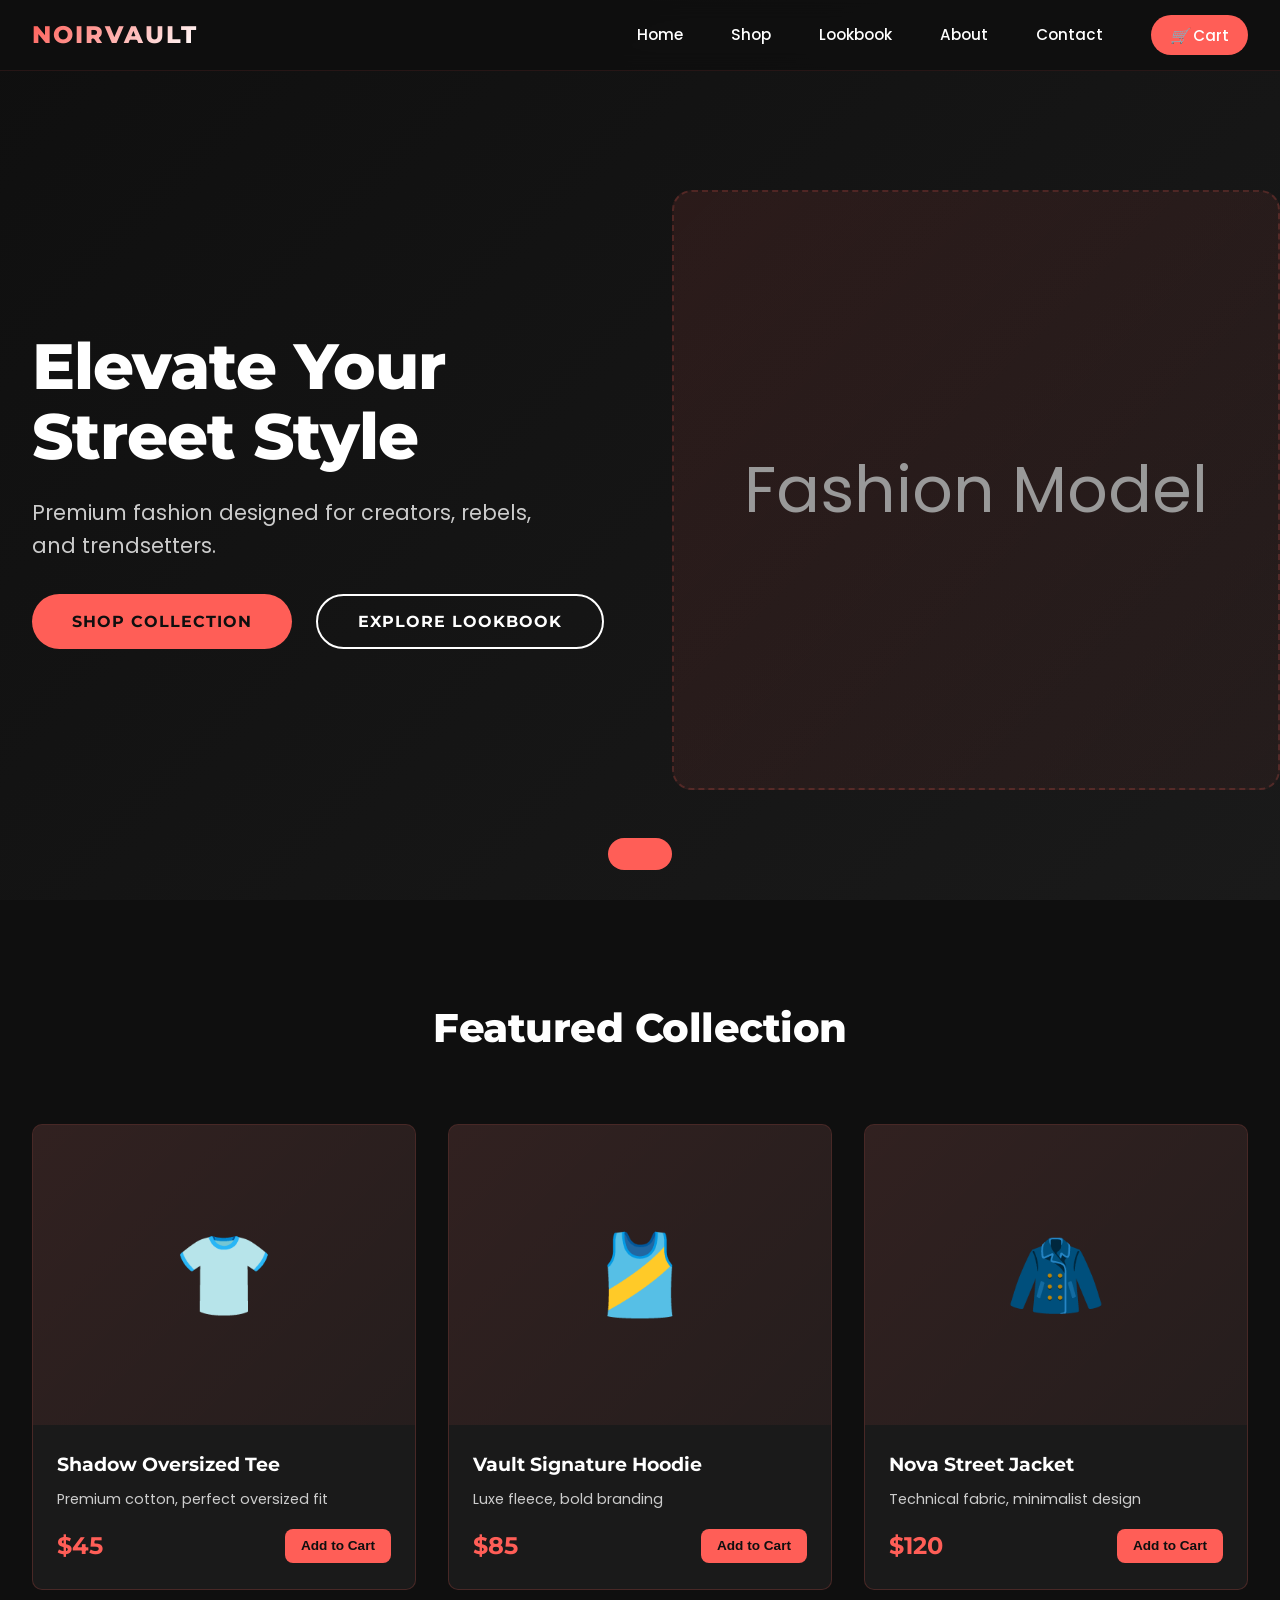
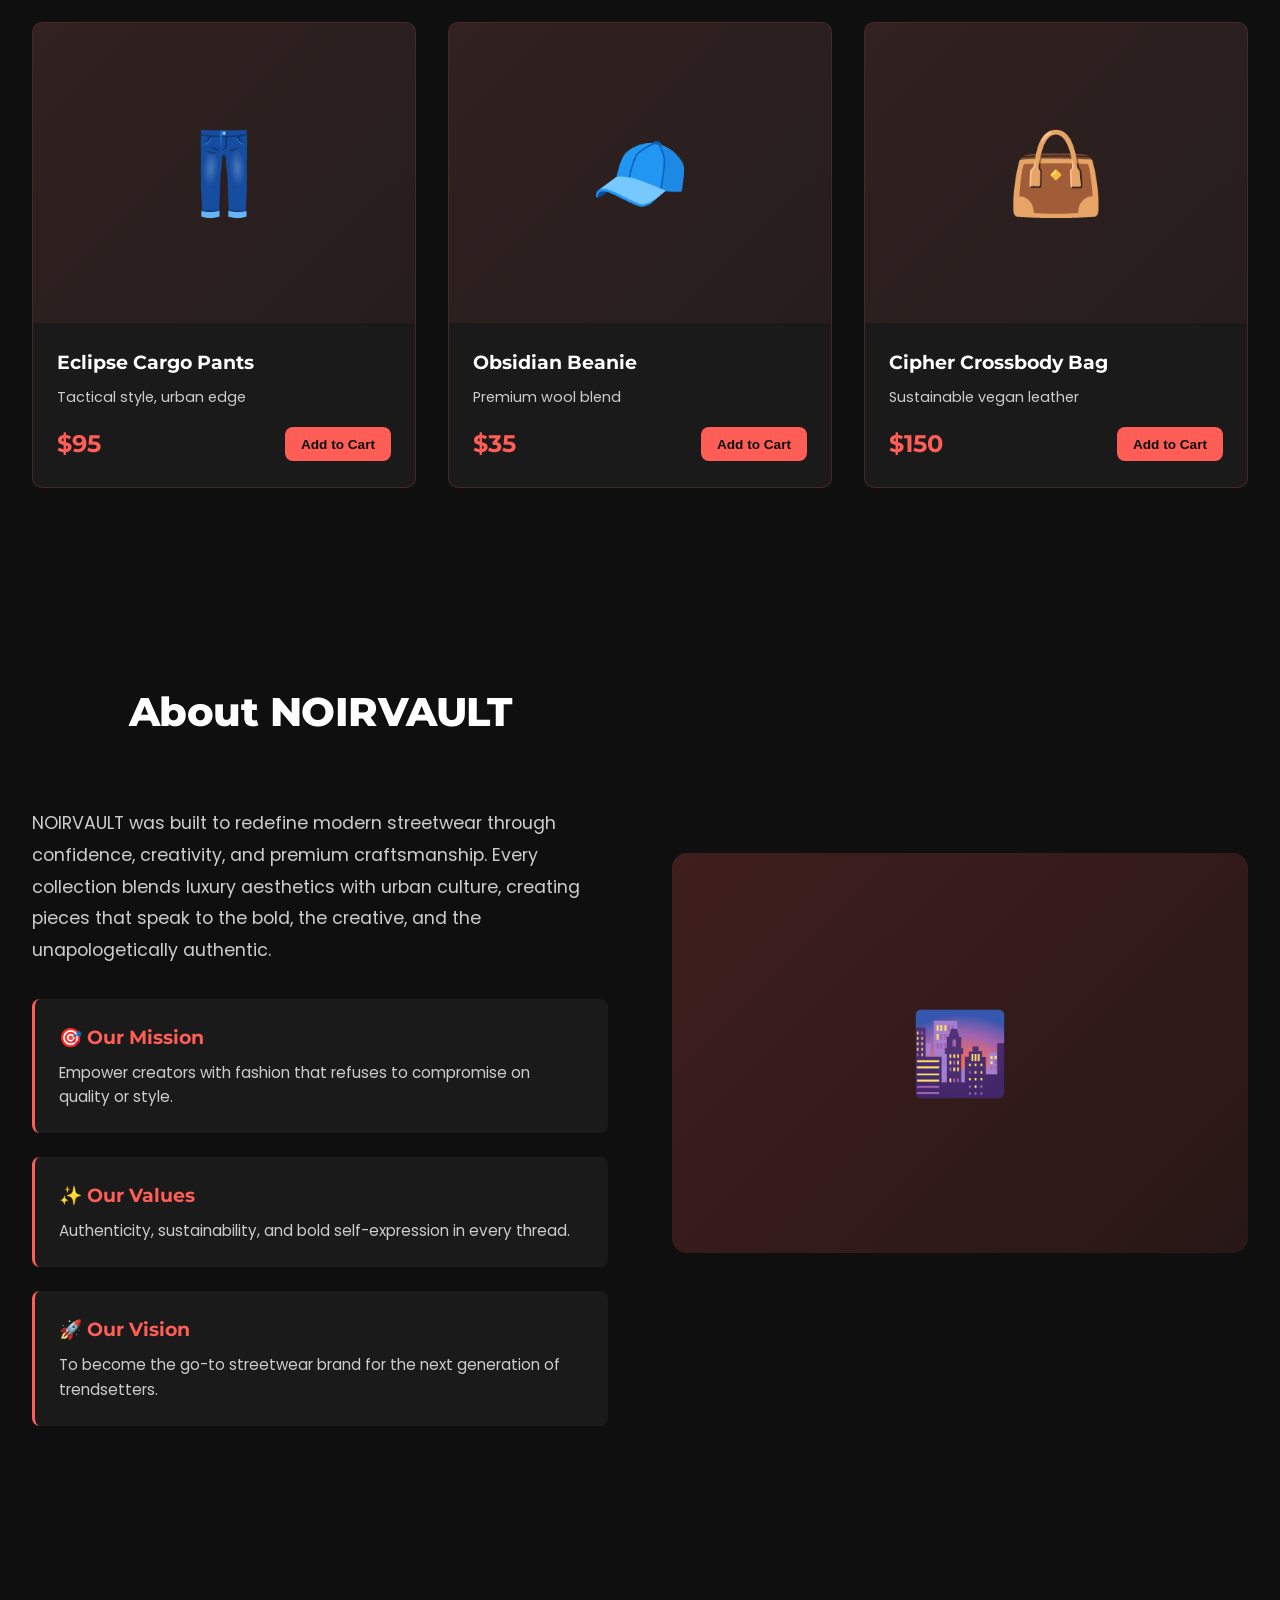
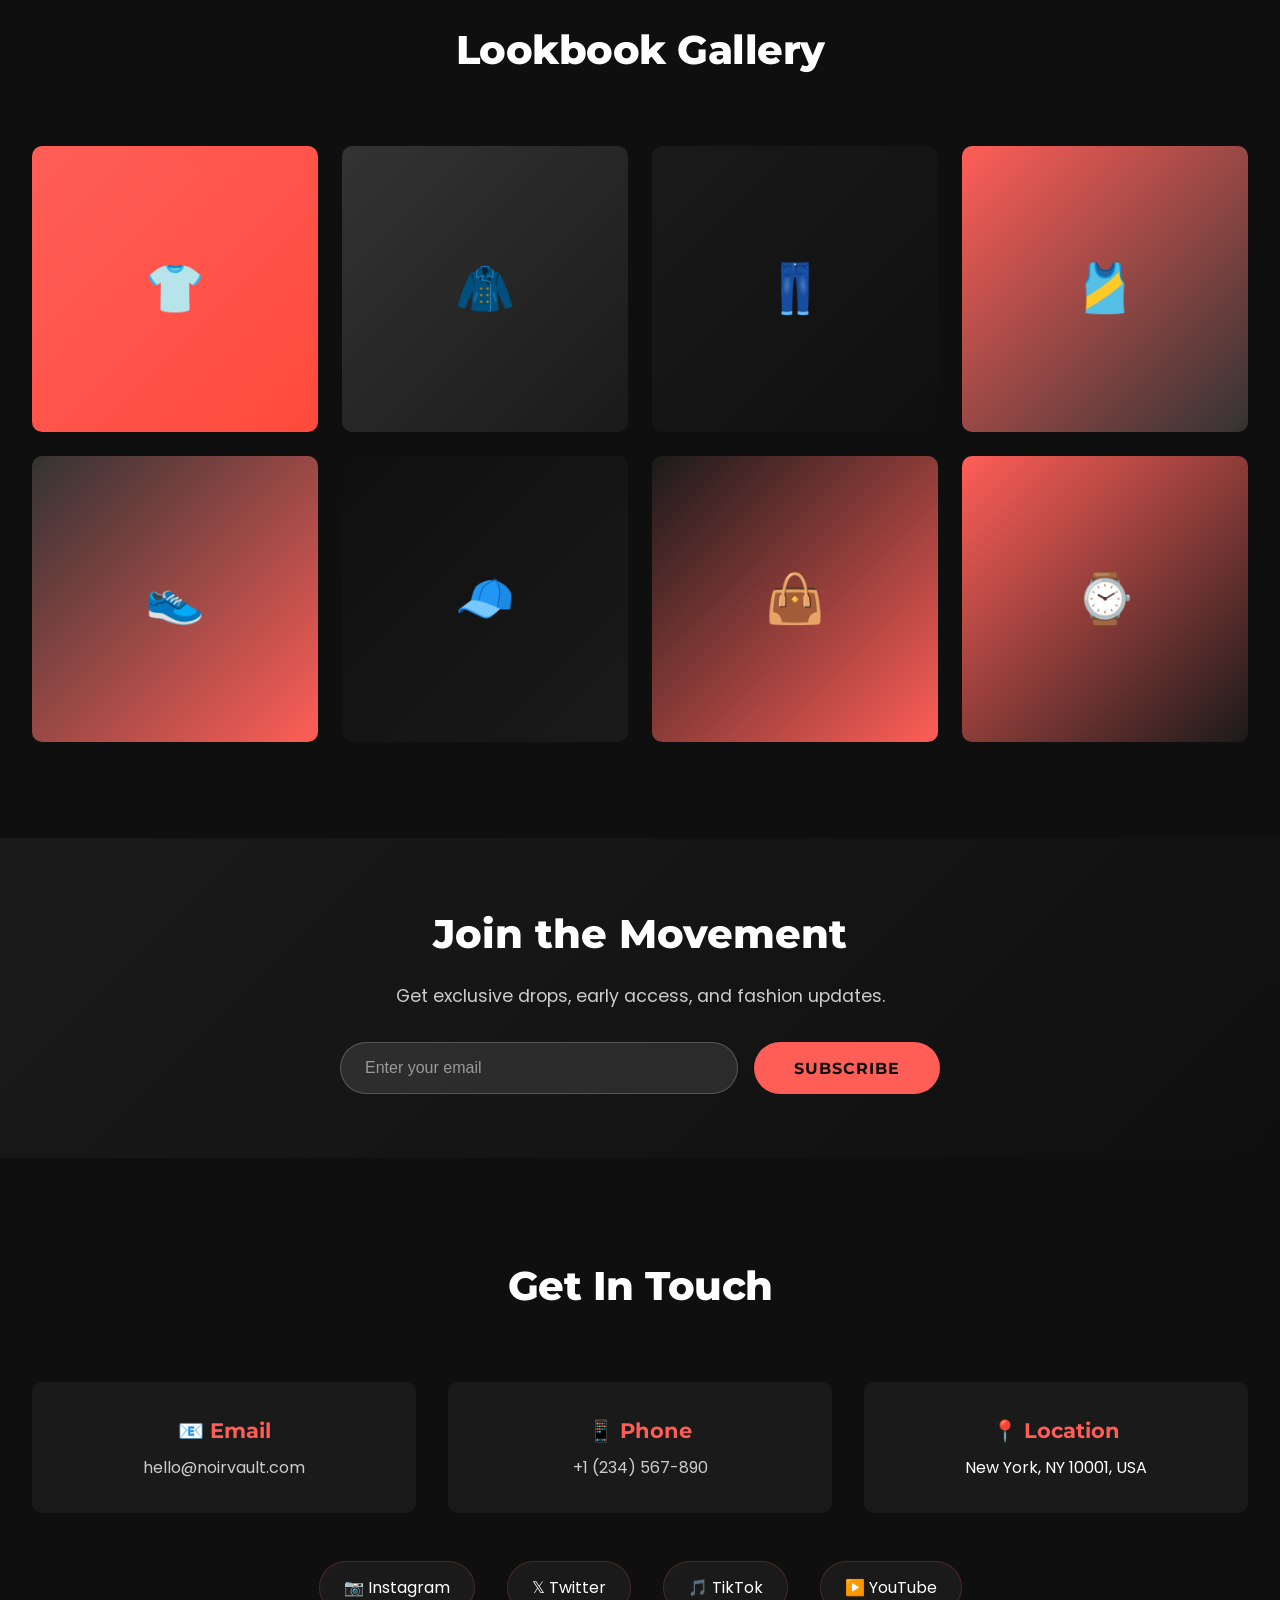
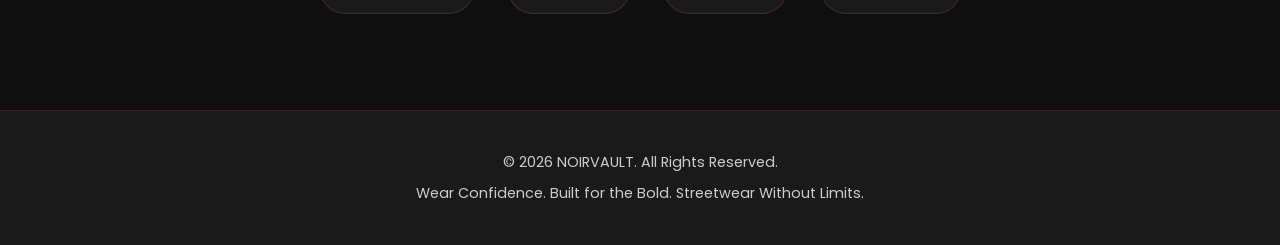
<file: index.html>
<!DOCTYPE html>
<html lang="en">
<head>
    <meta charset="UTF-8">
    <meta name="viewport" content="width=device-width, initial-scale=1.0">
    <title>NOIRVAULT - Premium Streetwear Brand</title>
    <link rel="preconnect" href="https://fonts.googleapis.com">
    <link rel="preconnect" href="https://fonts.gstatic.com" crossorigin>
    <link href="https://fonts.googleapis.com/css2?family=Montserrat:wght@700;800&family=Poppins:wght@400;500;600&display=swap" rel="stylesheet">
    <link rel="stylesheet" href="styles.css">
</head>
<body>
    <!-- Navigation -->
    <nav class="navbar">
        <div class="nav-container">
            <div class="logo">
                <span class="logo-text">NOIRVAULT</span>
            </div>
            <button class="hamburger" id="hamburger">
                <span></span>
                <span></span>
                <span></span>
            </button>
            <ul class="nav-menu" id="navMenu">
                <li><a href="#home">Home</a></li>
                <li><a href="#shop">Shop</a></li>
                <li><a href="#lookbook">Lookbook</a></li>
                <li><a href="#about">About</a></li>
                <li><a href="#contact">Contact</a></li>
                <li><a href="#" class="cart-btn" id="cartBtn"><i>🛒</i> Cart</a></li>
            </ul>
        </div>
    </nav>

    <!-- Hero Section -->
    <section id="home" class="hero">
        <div class="hero-content">
            <h1 class="hero-title">Elevate Your Street Style</h1>
            <p class="hero-subtitle">Premium fashion designed for creators, rebels, and trendsetters.</p>
            <div class="hero-buttons">
                <button class="btn btn-primary" onclick="document.getElementById('shop').scrollIntoView({behavior: 'smooth'})">Shop Collection</button>
                <button class="btn btn-secondary" onclick="document.getElementById('lookbook').scrollIntoView({behavior: 'smooth'})">Explore Lookbook</button>
            </div>
        </div>
        <div class="hero-background">
            <div class="hero-placeholder">Fashion Model</div>
        </div>
    </section>

    <!-- Featured Collection -->
    <section id="shop" class="shop">
        <h2 class="section-title">Featured Collection</h2>
        <div class="products-grid">
            <!-- Product 1 -->
            <div class="product-card" data-product-id="1" data-product-name="Shadow Oversized Tee" data-product-price="45">
                <div class="product-image placeholder-image">👕</div>
                <div class="product-info">
                    <h3 class="product-name">Shadow Oversized Tee</h3>
                    <p class="product-description">Premium cotton, perfect oversized fit</p>
                    <div class="product-footer">
                        <span class="product-price">$45</span>
                        <button class="btn-add-cart" onclick="addToCart(this)">Add to Cart</button>
                    </div>
                </div>
            </div>

            <!-- Product 2 -->
            <div class="product-card" data-product-id="2" data-product-name="Vault Signature Hoodie" data-product-price="85">
                <div class="product-image placeholder-image">🎽</div>
                <div class="product-info">
                    <h3 class="product-name">Vault Signature Hoodie</h3>
                    <p class="product-description">Luxe fleece, bold branding</p>
                    <div class="product-footer">
                        <span class="product-price">$85</span>
                        <button class="btn-add-cart" onclick="addToCart(this)">Add to Cart</button>
                    </div>
                </div>
            </div>

            <!-- Product 3 -->
            <div class="product-card" data-product-id="3" data-product-name="Nova Street Jacket" data-product-price="120">
                <div class="product-image placeholder-image">🧥</div>
                <div class="product-info">
                    <h3 class="product-name">Nova Street Jacket</h3>
                    <p class="product-description">Technical fabric, minimalist design</p>
                    <div class="product-footer">
                        <span class="product-price">$120</span>
                        <button class="btn-add-cart" onclick="addToCart(this)">Add to Cart</button>
                    </div>
                </div>
            </div>

            <!-- Product 4 -->
            <div class="product-card" data-product-id="4" data-product-name="Eclipse Cargo Pants" data-product-price="95">
                <div class="product-image placeholder-image">👖</div>
                <div class="product-info">
                    <h3 class="product-name">Eclipse Cargo Pants</h3>
                    <p class="product-description">Tactical style, urban edge</p>
                    <div class="product-footer">
                        <span class="product-price">$95</span>
                        <button class="btn-add-cart" onclick="addToCart(this)">Add to Cart</button>
                    </div>
                </div>
            </div>

            <!-- Product 5 -->
            <div class="product-card" data-product-id="5" data-product-name="Obsidian Beanie" data-product-price="35">
                <div class="product-image placeholder-image">🧢</div>
                <div class="product-info">
                    <h3 class="product-name">Obsidian Beanie</h3>
                    <p class="product-description">Premium wool blend</p>
                    <div class="product-footer">
                        <span class="product-price">$35</span>
                        <button class="btn-add-cart" onclick="addToCart(this)">Add to Cart</button>
                    </div>
                </div>
            </div>

            <!-- Product 6 -->
            <div class="product-card" data-product-id="6" data-product-name="Cipher Crossbody Bag" data-product-price="150">
                <div class="product-image placeholder-image">👜</div>
                <div class="product-info">
                    <h3 class="product-name">Cipher Crossbody Bag</h3>
                    <p class="product-description">Sustainable vegan leather</p>
                    <div class="product-footer">
                        <span class="product-price">$150</span>
                        <button class="btn-add-cart" onclick="addToCart(this)">Add to Cart</button>
                    </div>
                </div>
            </div>
        </div>
    </section>

    <!-- About Section -->
    <section id="about" class="about">
        <div class="about-content">
            <div class="about-text">
                <h2 class="section-title">About NOIRVAULT</h2>
                <p class="about-description">
                    NOIRVAULT was built to redefine modern streetwear through confidence, creativity, and premium craftsmanship. Every collection blends luxury aesthetics with urban culture, creating pieces that speak to the bold, the creative, and the unapologetically authentic.
                </p>
                <div class="about-values">
                    <div class="value-item">
                        <h3>🎯 Our Mission</h3>
                        <p>Empower creators with fashion that refuses to compromise on quality or style.</p>
                    </div>
                    <div class="value-item">
                        <h3>✨ Our Values</h3>
                        <p>Authenticity, sustainability, and bold self-expression in every thread.</p>
                    </div>
                    <div class="value-item">
                        <h3>🚀 Our Vision</h3>
                        <p>To become the go-to streetwear brand for the next generation of trendsetters.</p>
                    </div>
                </div>
            </div>
            <div class="about-image placeholder-image">🌆</div>
        </div>
    </section>

    <!-- Lookbook Gallery -->
    <section id="lookbook" class="lookbook">
        <h2 class="section-title">Lookbook Gallery</h2>
        <div class="gallery-grid">
            <div class="gallery-item" style="background: linear-gradient(135deg, #ff5e57 0%, #ff4a3d 100%); color: white; display: flex; align-items: center; justify-content: center; font-size: 3rem;">👕</div>
            <div class="gallery-item" style="background: linear-gradient(135deg, #333333 0%, #1a1a1a 100%); color: #ff5e57; display: flex; align-items: center; justify-content: center; font-size: 3rem;">🧥</div>
            <div class="gallery-item" style="background: linear-gradient(135deg, #1a1a1a 0%, #0f0f0f 100%); color: white; display: flex; align-items: center; justify-content: center; font-size: 3rem;">👖</div>
            <div class="gallery-item" style="background: linear-gradient(135deg, #ff5e57 0%, #333333 100%); color: white; display: flex; align-items: center; justify-content: center; font-size: 3rem;">🎽</div>
            <div class="gallery-item" style="background: linear-gradient(135deg, #333333 0%, #ff5e57 100%); color: white; display: flex; align-items: center; justify-content: center; font-size: 3rem;">👟</div>
            <div class="gallery-item" style="background: linear-gradient(135deg, #0f0f0f 0%, #1a1a1a 100%); color: #ff5e57; display: flex; align-items: center; justify-content: center; font-size: 3rem;">🧢</div>
            <div class="gallery-item" style="background: linear-gradient(135deg, #1a1a1a 0%, #ff5e57 100%); color: white; display: flex; align-items: center; justify-content: center; font-size: 3rem;">👜</div>
            <div class="gallery-item" style="background: linear-gradient(135deg, #ff5e57 0%, #1a1a1a 100%); color: white; display: flex; align-items: center; justify-content: center; font-size: 3rem;">⌚</div>
        </div>
    </section>

    <!-- Newsletter Section -->
    <section class="newsletter">
        <div class="newsletter-content">
            <h2>Join the Movement</h2>
            <p>Get exclusive drops, early access, and fashion updates.</p>
            <form class="newsletter-form" id="newsletterForm" onsubmit="subscribeNewsletter(event)">
                <input type="email" placeholder="Enter your email" required>
                <button type="submit" class="btn btn-primary">Subscribe</button>
            </form>
        </div>
    </section>

    <!-- Contact Section -->
    <section id="contact" class="contact">
        <h2 class="section-title">Get In Touch</h2>
        <div class="contact-grid">
            <div class="contact-item">
                <h3>📧 Email</h3>
                <p><a href="mailto:hello@noirvault.com">hello@noirvault.com</a></p>
            </div>
            <div class="contact-item">
                <h3>📱 Phone</h3>
                <p><a href="tel:+1234567890">+1 (234) 567-890</a></p>
            </div>
            <div class="contact-item">
                <h3>📍 Location</h3>
                <p>New York, NY 10001, USA</p>
            </div>
        </div>
        <div class="social-links">
            <a href="https://instagram.com/noirvault" target="_blank" title="Instagram">📷 Instagram</a>
            <a href="https://twitter.com/noirvault" target="_blank" title="Twitter">𝕏 Twitter</a>
            <a href="https://tiktok.com/@noirvault" target="_blank" title="TikTok">🎵 TikTok</a>
            <a href="https://youtube.com/@noirvault" target="_blank" title="YouTube">▶️ YouTube</a>
        </div>
    </section>

    <!-- Footer -->
    <footer class="footer">
        <div class="footer-content">
            <p>&copy; 2026 NOIRVAULT. All Rights Reserved.</p>
            <p>Wear Confidence. Built for the Bold. Streetwear Without Limits.</p>
        </div>
    </footer>

    <!-- Shopping Cart Modal -->
    <div id="cartModal" class="modal hidden">
        <div class="modal-content">
            <div class="modal-header">
                <h2>Shopping Cart</h2>
                <button class="close-btn" onclick="closeCart()">&times;</button>
            </div>
            <div class="modal-body">
                <div id="cartItems" class="cart-items"></div>
                <div id="emptyCart" class="empty-cart">
                    <p>Your cart is empty</p>
                </div>
            </div>
            <div class="modal-footer">
                <div class="cart-total">
                    <strong>Total: </strong>
                    <span id="cartTotal">$0.00</span>
                </div>
                <button class="btn btn-primary" onclick="checkout()">Checkout</button>
            </div>
        </div>
    </div>

    <!-- Toast Notification -->
    <div id="toast" class="toast"></div>

    <script src="script.js"></script>
</body>
</html>
</file>
<file: styles.css>
* {
    margin: 0;
    padding: 0;
    box-sizing: border-box;
}

:root {
    --primary-black: #0f0f0f;
    --primary-white: #ffffff;
    --accent-red: #ff5e57;
    --gray-dark: #1a1a1a;
    --gray-medium: #333333;
    --gray-light: #f5f5f5;
    --gray-text: #cccccc;
    --gray-muted: #999999;
    --transition: 0.3s ease;
}

html {
    scroll-behavior: smooth;
}

body {
    font-family: 'Poppins', sans-serif;
    background-color: var(--primary-black);
    color: var(--primary-white);
    line-height: 1.6;
    overflow-x: hidden;
}

/* ============ NAVBAR ============ */
.navbar {
    position: fixed;
    top: 0;
    width: 100%;
    background: rgba(15, 15, 15, 0.95);
    backdrop-filter: blur(10px);
    z-index: 1000;
    border-bottom: 1px solid rgba(255, 94, 87, 0.1);
    padding: 1rem 2rem;
}

.nav-container {
    max-width: 1400px;
    margin: 0 auto;
    display: flex;
    justify-content: space-between;
    align-items: center;
}

.logo {
    font-family: 'Montserrat', sans-serif;
    font-size: 1.5rem;
    font-weight: 800;
    letter-spacing: 2px;
    color: var(--accent-red);
}

.logo-text {
    background: linear-gradient(135deg, var(--accent-red) 0%, var(--primary-white) 100%);
    -webkit-background-clip: text;
    -webkit-text-fill-color: transparent;
    background-clip: text;
}

.nav-menu {
    display: flex;
    list-style: none;
    gap: 3rem;
    align-items: center;
}

.nav-menu a {
    color: var(--primary-white);
    text-decoration: none;
    font-size: 0.95rem;
    font-weight: 500;
    position: relative;
    transition: color var(--transition);
}

.nav-menu a::after {
    content: '';
    position: absolute;
    bottom: -5px;
    left: 0;
    width: 0;
    height: 2px;
    background: var(--accent-red);
    transition: width var(--transition);
}

.nav-menu a:hover {
    color: var(--accent-red);
}

.nav-menu a:hover::after {
    width: 100%;
}

.cart-btn {
    background: var(--accent-red);
    color: var(--primary-black);
    padding: 0.6rem 1.2rem;
    border-radius: 50px;
    border: none;
    cursor: pointer;
    font-weight: 600;
    transition: all var(--transition);
}

.cart-btn:hover {
    transform: scale(1.05);
    box-shadow: 0 5px 20px rgba(255, 94, 87, 0.4);
}

.hamburger {
    display: none;
    flex-direction: column;
    cursor: pointer;
    background: none;
    border: none;
}

.hamburger span {
    width: 25px;
    height: 3px;
    background: var(--primary-white);
    margin: 5px 0;
    transition: all var(--transition);
}

/* ============ HERO SECTION ============ */
.hero {
    min-height: 100vh;
    padding-top: 80px;
    display: flex;
    align-items: center;
    justify-content: space-between;
    background: linear-gradient(135deg, var(--primary-black) 0%, var(--gray-dark) 100%);
    position: relative;
    overflow: hidden;
}

.hero-content {
    flex: 1;
    padding: 4rem 2rem;
    z-index: 10;
    animation: fadeInLeft 0.8s ease;
}

.hero-title {
    font-family: 'Montserrat', sans-serif;
    font-size: 4rem;
    font-weight: 800;
    line-height: 1.1;
    margin-bottom: 1.5rem;
    letter-spacing: -1px;
}

.hero-subtitle {
    font-size: 1.3rem;
    color: var(--gray-text);
    margin-bottom: 2rem;
    max-width: 500px;
}

.hero-buttons {
    display: flex;
    gap: 1.5rem;
    flex-wrap: wrap;
}

.hero-background {
    flex: 1;
    height: 100%;
    position: relative;
}

.hero-placeholder {
    width: 100%;
    height: 600px;
    background: linear-gradient(135deg, rgba(255, 94, 87, 0.1) 0%, rgba(255, 94, 87, 0.05) 100%);
    border-radius: 20px;
    display: flex;
    align-items: center;
    justify-content: center;
    font-size: 4rem;
    color: var(--gray-muted);
    border: 2px dashed rgba(255, 94, 87, 0.2);
    animation: fadeInRight 0.8s ease;
}

/* ============ BUTTONS ============ */
.btn {
    padding: 1rem 2.5rem;
    border: none;
    border-radius: 50px;
    font-family: 'Montserrat', sans-serif;
    font-size: 1rem;
    font-weight: 700;
    cursor: pointer;
    transition: all var(--transition);
    text-transform: uppercase;
    letter-spacing: 1px;
}

.btn-primary {
    background: var(--accent-red);
    color: var(--primary-black);
}

.btn-primary:hover {
    transform: translateY(-3px);
    box-shadow: 0 10px 30px rgba(255, 94, 87, 0.4);
}

.btn-secondary {
    background: transparent;
    color: var(--primary-white);
    border: 2px solid var(--primary-white);
}

.btn-secondary:hover {
    background: var(--primary-white);
    color: var(--primary-black);
    transform: translateY(-3px);
}

/* ============ SHOP SECTION ============ */
.shop {
    padding: 6rem 2rem;
    max-width: 1400px;
    margin: 0 auto;
}

.section-title {
    font-family: 'Montserrat', sans-serif;
    font-size: 2.5rem;
    font-weight: 800;
    text-align: center;
    margin-bottom: 4rem;
    letter-spacing: -0.5px;
    animation: fadeInUp 0.8s ease;
}

.products-grid {
    display: grid;
    grid-template-columns: repeat(auto-fit, minmax(300px, 1fr));
    gap: 2rem;
}

.product-card {
    background: var(--gray-dark);
    border: 1px solid rgba(255, 94, 87, 0.2);
    border-radius: 10px;
    overflow: hidden;
    transition: all var(--transition);
    animation: fadeInUp 0.8s ease;
    cursor: pointer;
}

.product-card:hover {
    transform: translateY(-10px);
    border-color: var(--accent-red);
    box-shadow: 0 20px 50px rgba(255, 94, 87, 0.15);
}

.product-image {
    width: 100%;
    height: 300px;
    background: linear-gradient(135deg, rgba(255, 94, 87, 0.1) 0%, rgba(255, 94, 87, 0.05) 100%);
    display: flex;
    align-items: center;
    justify-content: center;
    font-size: 5rem;
    transition: all var(--transition);
}

.product-card:hover .product-image {
    transform: scale(1.1);
}

.product-info {
    padding: 1.5rem;
}

.product-name {
    font-family: 'Montserrat', sans-serif;
    font-size: 1.2rem;
    font-weight: 700;
    margin-bottom: 0.5rem;
}

.product-description {
    color: var(--gray-text);
    font-size: 0.9rem;
    margin-bottom: 1rem;
}

.product-footer {
    display: flex;
    justify-content: space-between;
    align-items: center;
}

.product-price {
    font-family: 'Montserrat', sans-serif;
    font-size: 1.5rem;
    font-weight: 700;
    color: var(--accent-red);
}

.btn-add-cart {
    background: var(--accent-red);
    color: var(--primary-black);
    border: none;
    padding: 0.6rem 1rem;
    border-radius: 8px;
    cursor: pointer;
    font-weight: 600;
    transition: all var(--transition);
    font-size: 0.85rem;
}

.btn-add-cart:hover {
    transform: scale(1.1);
    box-shadow: 0 5px 15px rgba(255, 94, 87, 0.3);
}

/* ============ ABOUT SECTION ============ */
.about {
    padding: 6rem 2rem;
    max-width: 1400px;
    margin: 0 auto;
}

.about-content {
    display: grid;
    grid-template-columns: 1fr 1fr;
    gap: 4rem;
    align-items: center;
}

.about-text {
    animation: fadeInLeft 0.8s ease;
}

.about-description {
    font-size: 1.1rem;
    color: var(--gray-text);
    margin-bottom: 2rem;
    line-height: 1.8;
}

.about-values {
    display: flex;
    flex-direction: column;
    gap: 1.5rem;
}

.value-item {
    padding: 1.5rem;
    background: var(--gray-dark);
    border-left: 3px solid var(--accent-red);
    border-radius: 8px;
    transition: all var(--transition);
}

.value-item:hover {
    transform: translateX(10px);
    box-shadow: 0 5px 20px rgba(255, 94, 87, 0.1);
}

.value-item h3 {
    font-family: 'Montserrat', sans-serif;
    font-weight: 700;
    margin-bottom: 0.5rem;
    color: var(--accent-red);
}

.value-item p {
    color: var(--gray-text);
    font-size: 0.95rem;
}

.about-image {
    width: 100%;
    height: 400px;
    background: linear-gradient(135deg, rgba(255, 94, 87, 0.2) 0%, rgba(255, 94, 87, 0.1) 100%);
    border-radius: 15px;
    display: flex;
    align-items: center;
    justify-content: center;
    font-size: 5rem;
    animation: fadeInRight 0.8s ease;
}

/* ============ LOOKBOOK SECTION ============ */
.lookbook {
    padding: 6rem 2rem;
    max-width: 1400px;
    margin: 0 auto;
}

.gallery-grid {
    display: grid;
    grid-template-columns: repeat(auto-fit, minmax(250px, 1fr));
    gap: 1.5rem;
}

.gallery-item {
    aspect-ratio: 1;
    border-radius: 10px;
    transition: all var(--transition);
    animation: fadeInUp 0.8s ease;
    cursor: pointer;
    position: relative;
    overflow: hidden;
}

.gallery-item::before {
    content: '';
    position: absolute;
    inset: 0;
    background: rgba(0, 0, 0, 0);
    transition: all var(--transition);
    z-index: 1;
}

.gallery-item:hover {
    transform: scale(1.1);
    box-shadow: 0 15px 40px rgba(255, 94, 87, 0.2);
}

.gallery-item:hover::before {
    background: rgba(0, 0, 0, 0.2);
}

/* ============ NEWSLETTER SECTION ============ */
.newsletter {
    padding: 4rem 2rem;
    background: linear-gradient(135deg, var(--gray-dark) 0%, var(--primary-black) 100%);
    text-align: center;
}

.newsletter-content {
    max-width: 600px;
    margin: 0 auto;
}

.newsletter h2 {
    font-family: 'Montserrat', sans-serif;
    font-size: 2.5rem;
    font-weight: 800;
    margin-bottom: 1rem;
}

.newsletter p {
    font-size: 1.1rem;
    color: var(--gray-text);
    margin-bottom: 2rem;
}

.newsletter-form {
    display: flex;
    gap: 1rem;
    flex-wrap: wrap;
    justify-content: center;
}

.newsletter-form input {
    flex: 1;
    min-width: 250px;
    padding: 1rem 1.5rem;
    background: rgba(255, 255, 255, 0.1);
    border: 1px solid rgba(255, 255, 255, 0.2);
    border-radius: 50px;
    color: var(--primary-white);
    font-size: 1rem;
    transition: all var(--transition);
}

.newsletter-form input::placeholder {
    color: var(--gray-muted);
}

.newsletter-form input:focus {
    outline: none;
    background: rgba(255, 255, 255, 0.15);
    border-color: var(--accent-red);
}

/* ============ CONTACT SECTION ============ */
.contact {
    padding: 6rem 2rem;
    max-width: 1400px;
    margin: 0 auto;
}

.contact-grid {
    display: grid;
    grid-template-columns: repeat(auto-fit, minmax(250px, 1fr));
    gap: 2rem;
    margin-bottom: 3rem;
}

.contact-item {
    text-align: center;
    padding: 2rem;
    background: var(--gray-dark);
    border-radius: 10px;
    transition: all var(--transition);
}

.contact-item:hover {
    transform: translateY(-5px);
    border: 1px solid var(--accent-red);
    box-shadow: 0 10px 30px rgba(255, 94, 87, 0.1);
}

.contact-item h3 {
    font-family: 'Montserrat', sans-serif;
    font-size: 1.3rem;
    margin-bottom: 0.5rem;
    color: var(--accent-red);
}

.contact-item a {
    color: var(--gray-text);
    text-decoration: none;
    transition: all var(--transition);
}

.contact-item a:hover {
    color: var(--accent-red);
}

.social-links {
    display: flex;
    justify-content: center;
    gap: 2rem;
    flex-wrap: wrap;
}

.social-links a {
    padding: 0.8rem 1.5rem;
    background: var(--gray-dark);
    color: var(--primary-white);
    text-decoration: none;
    border-radius: 50px;
    transition: all var(--transition);
    border: 1px solid rgba(255, 94, 87, 0.2);
}

.social-links a:hover {
    background: var(--accent-red);
    color: var(--primary-black);
    transform: scale(1.1);
}

/* ============ FOOTER ============ */
.footer {
    background: var(--gray-dark);
    padding: 2rem;
    text-align: center;
    border-top: 1px solid rgba(255, 94, 87, 0.1);
}

.footer-content p {
    color: var(--gray-text);
    margin: 0.5rem 0;
    font-size: 0.9rem;
}

/* ============ CART MODAL ============ */
.modal {
    display: flex;
    position: fixed;
    z-index: 2000;
    left: 0;
    top: 0;
    width: 100%;
    height: 100%;
    background: rgba(0, 0, 0, 0.7);
    align-items: center;
    justify-content: flex-end;
    animation: fadeIn 0.3s ease;
}

.modal.hidden {
    display: none;
}

.modal-content {
    background: var(--gray-dark);
    width: 100%;
    max-width: 400px;
    height: 100%;
    display: flex;
    flex-direction: column;
    animation: slideInRight 0.3s ease;
    border-left: 1px solid rgba(255, 94, 87, 0.2);
}

.modal-header {
    display: flex;
    justify-content: space-between;
    align-items: center;
    padding: 1.5rem;
    border-bottom: 1px solid rgba(255, 94, 87, 0.2);
}

.modal-header h2 {
    font-family: 'Montserrat', sans-serif;
    font-size: 1.5rem;
    font-weight: 700;
}

.close-btn {
    background: none;
    border: none;
    color: var(--primary-white);
    font-size: 2rem;
    cursor: pointer;
    transition: all var(--transition);
}

.close-btn:hover {
    color: var(--accent-red);
}

.modal-body {
    flex: 1;
    overflow-y: auto;
    padding: 1rem;
}

.cart-items {
    display: flex;
    flex-direction: column;
    gap: 1rem;
}

.cart-item {
    background: var(--primary-black);
    padding: 1rem;
    border-radius: 8px;
    display: flex;
    justify-content: space-between;
    align-items: center;
}

.cart-item-info h4 {
    color: var(--primary-white);
    margin-bottom: 0.3rem;
}

.cart-item-info p {
    color: var(--gray-muted);
    font-size: 0.85rem;
}

.cart-item-price {
    color: var(--accent-red);
    font-weight: 700;
}

.cart-item-remove {
    background: rgba(255, 94, 87, 0.2);
    color: var(--accent-red);
    border: none;
    padding: 0.3rem 0.7rem;
    border-radius: 5px;
    cursor: pointer;
    transition: all var(--transition);
}

.cart-item-remove:hover {
    background: var(--accent-red);
    color: var(--primary-black);
}

.empty-cart {
    display: flex;
    align-items: center;
    justify-content: center;
    height: 200px;
    color: var(--gray-muted);
    text-align: center;
}

.modal-footer {
    padding: 1.5rem;
    border-top: 1px solid rgba(255, 94, 87, 0.2);
}

.cart-total {
    display: flex;
    justify-content: space-between;
    margin-bottom: 1rem;
    font-size: 1.2rem;
}

.modal-footer .btn {
    width: 100%;
    padding: 1rem;
}

/* ============ TOAST NOTIFICATION ============ */
.toast {
    position: fixed;
    bottom: -100px;
    left: 50%;
    transform: translateX(-50%);
    background: var(--accent-red);
    color: var(--primary-black);
    padding: 1rem 2rem;
    border-radius: 50px;
    z-index: 3000;
    font-weight: 600;
    animation: slideUp 0.5s ease forwards;
}

.toast.show {
    animation: slideUp 0.5s ease forwards, slideDown 0.5s ease 2.5s forwards;
}

/* ============ ANIMATIONS ============ */
@keyframes fadeIn {
    from {
        opacity: 0;
    }
    to {
        opacity: 1;
    }
}

@keyframes fadeInUp {
    from {
        opacity: 0;
        transform: translateY(30px);
    }
    to {
        opacity: 1;
        transform: translateY(0);
    }
}

@keyframes fadeInLeft {
    from {
        opacity: 0;
        transform: translateX(-30px);
    }
    to {
        opacity: 1;
        transform: translateX(0);
    }
}

@keyframes fadeInRight {
    from {
        opacity: 0;
        transform: translateX(30px);
    }
    to {
        opacity: 1;
        transform: translateX(0);
    }
}

@keyframes slideInRight {
    from {
        transform: translateX(100%);
    }
    to {
        transform: translateX(0);
    }
}

@keyframes slideUp {
    to {
        bottom: 30px;
    }
}

@keyframes slideDown {
    to {
        bottom: -100px;
    }
}

/* ============ RESPONSIVE ============ */
@media (max-width: 1200px) {
    .hero-title {
        font-size: 3rem;
    }

    .section-title {
        font-size: 2rem;
    }
}

@media (max-width: 768px) {
    .nav-menu {
        display: none;
        flex-direction: column;
        position: fixed;
        top: 60px;
        left: 0;
        width: 100%;
        background: var(--primary-black);
        gap: 0;
        padding: 2rem;
    }

    .nav-menu.active {
        display: flex;
    }

    .nav-menu li {
        padding: 1rem 0;
        border-bottom: 1px solid rgba(255, 94, 87, 0.1);
    }

    .hamburger {
        display: flex;
    }

    .hero {
        flex-direction: column;
        padding-top: 100px;
        text-align: center;
    }

    .hero-title {
        font-size: 2.5rem;
    }

    .hero-subtitle {
        font-size: 1rem;
    }

    .hero-buttons {
        justify-content: center;
    }

    .hero-placeholder {
        height: 400px;
    }

    .products-grid {
        grid-template-columns: repeat(auto-fit, minmax(250px, 1fr));
    }

    .section-title {
        font-size: 1.8rem;
    }

    .about-content {
        grid-template-columns: 1fr;
    }

    .about-image {
        height: 300px;
    }

    .newsletter-form {
        flex-direction: column;
    }

    .newsletter-form input,
    .newsletter-form button {
        width: 100%;
    }

    .modal-content {
        max-width: 100%;
        width: 100%;
    }
}

@media (max-width: 480px) {
    .navbar {
        padding: 1rem;
    }

    .logo {
        font-size: 1.2rem;
    }

    .hero {
        padding-top: 80px;
    }

    .hero-title {
        font-size: 1.8rem;
    }

    .hero-subtitle {
        font-size: 0.95rem;
    }

    .hero-buttons {
        flex-direction: column;
    }

    .btn {
        padding: 0.8rem 1.5rem;
        font-size: 0.9rem;
    }

    .section-title {
        font-size: 1.5rem;
        margin-bottom: 2rem;
    }

    .products-grid {
        grid-template-columns: 1fr;
    }

    .gallery-grid {
        grid-template-columns: repeat(2, 1fr);
        gap: 1rem;
    }

    .contact-grid {
        grid-template-columns: 1fr;
    }

    .social-links {
        gap: 1rem;
    }
}
</file>
